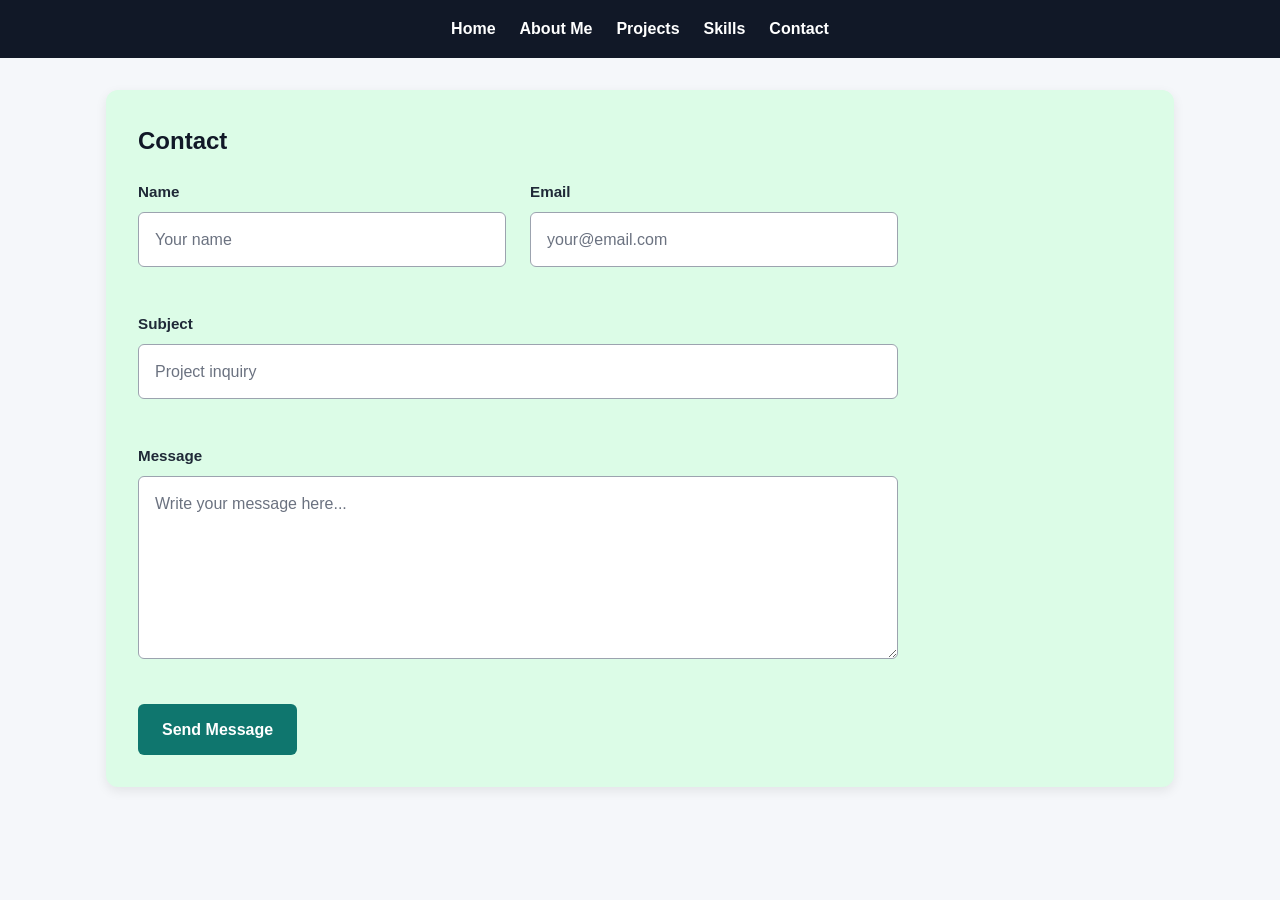
<file: contact.html>
<!DOCTYPE html>
<html lang="en">
<head>
    <meta charset="UTF-8">
    <meta name="viewport" content="width=device-width, initial-scale=1.0">
    <meta name="description" content="Contact the developer for project inquiries, collaborations, or job opportunities.">
    <title>Contact | Developer Portfolio</title>
    <link rel="stylesheet" href="style.css">
    <script src="script.js" defer></script>
</head>
<body>
    <header>
        <nav role="navigation" aria-label="Main navigation">
            <button class="nav-toggle" type="button" aria-expanded="false" aria-controls="primary-navigation" aria-label="Open navigation menu">
                <span class="nav-toggle-bar"></span>
                <span class="nav-toggle-bar"></span>
                <span class="nav-toggle-bar"></span>
            </button>
            <ul id="primary-navigation">
                <li><a href="index.html#home">Home</a></li>
                <li><a href="about-me.html#about-me">About Me</a></li>
                <li><a href="projects.html#projects">Projects</a></li>
                <li><a href="skills.html#skills">Skills</a></li>
                <li><a href="contact.html#contact">Contact</a></li>
            </ul>
        </nav>
    </header>

    <main>
        <section id="contact" aria-labelledby="contact-title">
            <h2 id="contact-title">Contact</h2>

            <form id="contact-form" action="#" method="post">
                <div class="form-field">
                    <label for="name">Name</label>
                    <input type="text" id="name" name="name" placeholder="Your name" autocomplete="name" minlength="2" maxlength="80" aria-describedby="name-message" required>
                    <p class="field-message" id="name-message"></p>
                </div>

                <div class="form-field">
                    <label for="email">Email</label>
                    <input type="email" id="email" name="email" placeholder="your@email.com" autocomplete="email" maxlength="254" aria-describedby="email-message" required>
                    <p class="field-message" id="email-message"></p>
                </div>

                <div class="form-field form-field--wide">
                    <label for="subject">Subject</label>
                    <input type="text" id="subject" name="subject" placeholder="Project inquiry" minlength="3" maxlength="120" aria-describedby="subject-message" required>
                    <p class="field-message" id="subject-message"></p>
                </div>

                <div class="form-field form-field--wide">
                    <label for="message">Message</label>
                    <textarea id="message" name="message" rows="6" placeholder="Write your message here..." minlength="10" maxlength="1000" aria-describedby="message-message" required></textarea>
                    <p class="field-message" id="message-message"></p>
                </div>

                <div class="form-actions form-field--wide">
                    <button type="submit">Send Message</button>
                    <p class="form-status" id="form-status" role="status" aria-live="polite"></p>
                </div>
            </form>
        </section>
    </main>
</body>
</html>
</file>
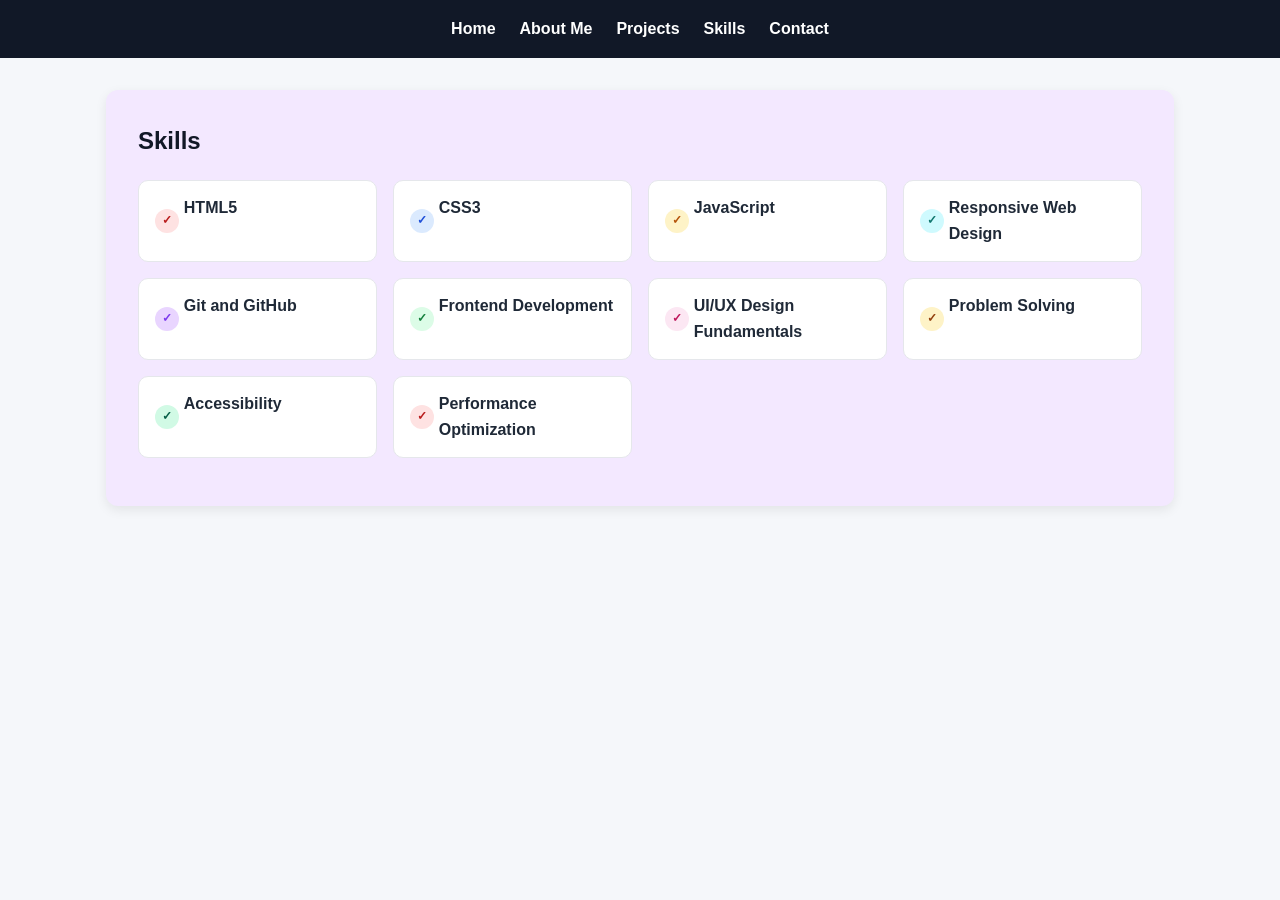
<file: skills.html>
<!DOCTYPE html>
<html lang="en">
<head>
    <meta charset="UTF-8">
    <meta name="viewport" content="width=device-width, initial-scale=1.0">
    <meta name="description" content="Review the technical skills and tools used by this developer in front-end and web development work.">
    <title>Skills | Developer Portfolio</title>
    <link rel="stylesheet" href="style.css">
    <script src="script.js" defer></script>
</head>
<body>
    <header>
        <nav role="navigation" aria-label="Main navigation">
            <button class="nav-toggle" type="button" aria-expanded="false" aria-controls="primary-navigation" aria-label="Open navigation menu">
                <span class="nav-toggle-bar"></span>
                <span class="nav-toggle-bar"></span>
                <span class="nav-toggle-bar"></span>
            </button>
            <ul id="primary-navigation">
                <li><a href="index.html#home">Home</a></li>
                <li><a href="about-me.html#about-me">About Me</a></li>
                <li><a href="projects.html#projects">Projects</a></li>
                <li><a href="skills.html#skills">Skills</a></li>
                <li><a href="contact.html#contact">Contact</a></li>
            </ul>
        </nav>
    </header>

    <main>
        <section id="skills" aria-labelledby="skills-title">
            <h2 id="skills-title">Skills</h2>
            <ul>
                <li class="skill skill-html">HTML5</li>
                <li class="skill skill-css">CSS3</li>
                <li class="skill skill-js">JavaScript</li>
                <li class="skill skill-responsive">Responsive Web Design</li>
                <li class="skill skill-git">Git and GitHub</li>
                <li class="skill skill-frontend">Frontend Development</li>
                <li class="skill skill-uiux">UI/UX Design Fundamentals</li>
                <li class="skill skill-problem">Problem Solving</li>
                <li class="skill skill-accessibility">Accessibility</li>
                <li class="skill skill-performance">Performance Optimization</li>
            </ul>
        </section>
    </main>
</body>
</html>
</file>
<file: style.css>
* {
    box-sizing: border-box;
}

html {
    -webkit-text-size-adjust: 100%;
    -ms-text-size-adjust: 100%;
    text-size-adjust: 100%;
    scroll-behavior: smooth;
}

@media (prefers-reduced-motion: reduce) {
    html {
        scroll-behavior: auto;
    }

    .welcome-content {
        animation: none;
    }

    .welcome-link,
    .highlight-arrow {
        transition: none;
    }
}

body {
    margin: 0;
    font-family: Arial, Helvetica, sans-serif;
    line-height: 1.6;
    background-color: #f5f7fa;
    color: #1f2937;
    -webkit-font-smoothing: antialiased;
    -moz-osx-font-smoothing: grayscale;
}

img {
    max-width: 100%;
    height: auto;
    display: block;
}

a {
    -webkit-tap-highlight-color: transparent;
}

header {
    background-color: #111827;
    color: #ffffff;
    padding: 1rem 2rem;
}

nav ul {
    list-style: none;
    display: -webkit-box;
    display: -ms-flexbox;
    display: flex;
    gap: 1.5rem;
    -webkit-box-pack: center;
    -ms-flex-pack: center;
    justify-content: center;
    -ms-flex-wrap: wrap;
    flex-wrap: wrap;
    margin: 0;
    padding: 0;
}

.nav-toggle {
    display: none;
    width: 44px;
    height: 44px;
    padding: 0;
    border: 1px solid rgba(255, 255, 255, 0.35);
    border-radius: 4px;
    background: transparent;
    color: #ffffff;
    cursor: pointer;
    -webkit-box-align: center;
    -ms-flex-align: center;
    align-items: center;
    -webkit-box-pack: center;
    -ms-flex-pack: center;
    justify-content: center;
    -webkit-box-orient: vertical;
    -webkit-box-direction: normal;
    -ms-flex-direction: column;
    flex-direction: column;
    gap: 5px;
}

.nav-toggle-bar {
    display: block;
    width: 20px;
    height: 2px;
    border-radius: 2px;
    background-color: currentColor;
    -webkit-transition: -webkit-transform 180ms ease, opacity 180ms ease;
    transition: transform 180ms ease, opacity 180ms ease;
}

.nav-toggle:focus-visible,
.nav-toggle:focus {
    outline: 2px solid #60a5fa;
    outline-offset: 3px;
}

nav.is-open .nav-toggle-bar:first-child {
    -webkit-transform: translateY(7px) rotate(45deg);
    transform: translateY(7px) rotate(45deg);
}

nav.is-open .nav-toggle-bar:nth-child(2) {
    opacity: 0;
}

nav.is-open .nav-toggle-bar:last-child {
    -webkit-transform: translateY(-7px) rotate(-45deg);
    transform: translateY(-7px) rotate(-45deg);
}

nav a {
    color: #ffffff;
    text-decoration: none;
    font-weight: 600;
}

nav a:hover,
nav a:focus-visible {
    text-decoration: underline;
    outline: 2px solid #60a5fa;
    outline-offset: 4px;
}

main {
    max-width: 1100px;
    margin: 2rem auto;
    padding: 0 1rem;
}

#home {
    width: 100%;
    max-width: none;
    margin: 0;
    padding: 0;
}

.welcome-hero {
    position: relative;
    display: -webkit-box;
    display: -ms-flexbox;
    display: flex;
    min-height: min(720px, 78vh);
    min-height: min(720px, 78svh);
    overflow: hidden;
    padding: clamp(3rem, 8vw, 7rem) max(1.5rem, calc((100vw - 1100px) / 2));
    background: #172323;
    color: #ffffff;
    border-radius: 0;
    box-shadow: none;
    -webkit-box-align: center;
    -ms-flex-align: center;
    align-items: center;
}

.welcome-image,
.welcome-shade {
    position: absolute;
    inset: 0;
    width: 100%;
    height: 100%;
}

.welcome-image {
    object-fit: cover;
    object-position: center 52%;
}

.welcome-shade {
    background: rgba(9, 20, 21, 0.7);
}

.welcome-content {
    position: relative;
    z-index: 1;
    width: 100%;
    max-width: 760px;
    padding: 2rem 0;
    animation: welcome-arrive 700ms ease both;
}

.welcome-eyebrow,
.highlights-eyebrow {
    margin: 0 0 1.25rem;
    color: #a7f3d0;
    font-size: 0.8rem;
    font-weight: 700;
    text-transform: uppercase;
}

.welcome-eyebrow span {
    padding: 0 0.4rem;
    color: #fbbf24;
}

.welcome-content h1 {
    max-width: 12ch;
    margin: 0;
    color: #ffffff;
    font-family: Georgia, "Times New Roman", serif;
    font-size: clamp(3.25rem, 8vw, 6rem);
    font-weight: 400;
    line-height: 1.02;
}

.welcome-content h1 span {
    color: #a7f3d0;
}

.welcome-intro {
    max-width: 38rem;
    margin: 1.5rem 0 0;
    color: #e5e7eb;
    font-size: 1.15rem;
}

.welcome-actions {
    display: -webkit-box;
    display: -ms-flexbox;
    display: flex;
    -ms-flex-wrap: wrap;
    flex-wrap: wrap;
    gap: 0.75rem;
    margin-top: 2rem;
}

.welcome-link {
    display: inline-flex;
    min-height: 3rem;
    padding: 0.75rem 1.1rem;
    border: 1px solid #a7f3d0;
    border-radius: 3px;
    color: #ffffff;
    font-weight: 700;
    text-decoration: none;
    -webkit-box-align: center;
    -ms-flex-align: center;
    align-items: center;
    gap: 0.75rem;
    transition: background-color 160ms ease, color 160ms ease;
}

.welcome-link--primary {
    background-color: #a7f3d0;
    color: #102322;
}

.welcome-link--primary:hover {
    background-color: #6ee7b7;
}

.welcome-link--secondary:hover {
    background-color: rgba(255, 255, 255, 0.12);
}

.welcome-link:focus-visible,
.welcome-scroll:focus-visible,
.highlight-link:focus-visible {
    outline: 3px solid #fbbf24;
    outline-offset: 4px;
}

.welcome-location {
    margin: 2rem 0 0;
    color: #d1d5db;
    font-size: 0.9rem;
}

.welcome-location span {
    padding: 0 0.4rem;
    color: #fbbf24;
}

.welcome-scroll {
    position: absolute;
    z-index: 1;
    right: max(1.5rem, calc((100vw - 1100px) / 2));
    bottom: 2rem;
    display: -webkit-box;
    display: -ms-flexbox;
    display: flex;
    width: 2.75rem;
    height: 2.75rem;
    border: 1px solid rgba(255, 255, 255, 0.7);
    border-radius: 50%;
    color: #ffffff;
    font-size: 1.2rem;
    text-decoration: none;
    -webkit-box-align: center;
    -ms-flex-align: center;
    align-items: center;
    -webkit-box-pack: center;
    -ms-flex-pack: center;
    justify-content: center;
}

.home-highlights {
    display: -ms-grid;
    display: grid;
    grid-template-columns: minmax(220px, 0.8fr) minmax(0, 1.2fr);
    gap: 3rem;
    max-width: 1100px;
    margin: 0 auto;
    padding: 3.5rem 1.5rem 4rem;
    background: transparent;
    border-radius: 0;
    box-shadow: none;
}

.highlights-eyebrow {
    margin-bottom: 0.75rem;
    color: #0f766e;
}

.highlights-heading h2 {
    margin: 0;
    font-family: Georgia, "Times New Roman", serif;
    font-size: 2rem;
    font-weight: 400;
    line-height: 1.2;
}

.highlights-links {
    border-top: 1px solid #d1d5db;
}

.highlight-link {
    display: -ms-grid;
    display: grid;
    grid-template-columns: 2rem minmax(0, 1fr) 1.5rem;
    gap: 1rem;
    padding: 1rem 0;
    border-bottom: 1px solid #d1d5db;
    color: #1f2937;
    text-decoration: none;
    -webkit-box-align: center;
    -ms-flex-align: center;
    align-items: center;
}

.highlight-number {
    color: #0f766e;
    font-size: 0.8rem;
    font-weight: 700;
}

.highlight-link strong,
.highlight-link small {
    display: block;
}

.highlight-link strong {
    font-size: 1rem;
}

.highlight-link small {
    margin-top: 0.15rem;
    color: #4b5563;
}

.highlight-arrow {
    color: #0f766e;
    font-size: 1.2rem;
    transition: transform 160ms ease;
}

.highlight-link:hover .highlight-arrow {
    -webkit-transform: translate(3px, -3px);
    transform: translate(3px, -3px);
}

@keyframes welcome-arrive {
    from { opacity: 0; transform: translateY(14px); }
    to { opacity: 1; transform: translateY(0); }
}

article,
section {
    background: #ffffff;
    border-radius: 12px;
    padding: 2rem;
    box-shadow: 0 4px 12px rgba(0, 0, 0, 0.08);
}

#about-me {
    background-color: #e0f2fe;
}

#projects {
    background-color: #ecfeff;
}

#skills {
    background-color: #f3e8ff;
}

#contact {
    background-color: #dcfce7;
}

h1, h2, h3 {
    color: #111827;
    margin-top: 0;
}

p {
    margin-bottom: 0;
}

.about-content {
    display: -ms-grid;
    display: grid;
    -ms-grid-columns: 2fr 1fr;
    grid-template-columns: 2fr 1fr;
    gap: 2rem;
    -webkit-box-align: center;
    -ms-flex-align: center;
    align-items: center;
}

.about-text {
    display: grid;
    gap: 1rem;
}

.about-figure {
    margin: 0;
    text-align: center;
}

.about-figure img {
    width: 100%;
    max-width: 320px;
    border-radius: 12px;
    box-shadow: 0 6px 18px rgba(0, 0, 0, 0.1);
}

.about-figure figcaption {
    margin-top: 0.75rem;
    font-size: 0.9rem;
    color: #4b5563;
}

#projects {
    display: block;
}

.project-list {
    display: -webkit-box;
    display: -ms-flexbox;
    display: flex;
    -ms-flex-wrap: wrap;
    flex-wrap: wrap;
    margin: -0.75rem;
    -webkit-box-align: stretch;
    -ms-flex-align: stretch;
    align-items: stretch;
}

.project-filters {
    display: -webkit-box;
    display: -ms-flexbox;
    display: flex;
    -ms-flex-wrap: wrap;
    flex-wrap: wrap;
    gap: 0.5rem;
    margin: 0.5rem 0 0.75rem;
}

.project-filter {
    width: auto;
    padding: 0.5rem 0.8rem;
    border: 1px solid #9ca3af;
    border-radius: 4px;
    background-color: #ffffff;
    color: #1f2937;
    font-size: 0.9rem;
    font-weight: 600;
    cursor: pointer;
    transition: background-color 150ms ease, border-color 150ms ease, color 150ms ease;
}

.project-filter:hover {
    background-color: #f3f4f6;
}

.project-filter[aria-pressed="true"] {
    border-color: #111827;
    background-color: #111827;
    color: #ffffff;
}

.project-filter:focus-visible {
    outline: 2px solid #0f766e;
    outline-offset: 2px;
}

.project-count {
    margin: 0.5rem 0 1rem;
    color: #4b5563;
    font-size: 0.9rem;
}

.project-item[hidden] {
    display: none;
}

.project-item {
    -webkit-box-flex: 1;
    -ms-flex: 1 1 280px;
    flex: 1 1 280px;
    min-width: 0;
    margin: 0.75rem;
    border: 1px solid #e5e7eb;
    padding: 1rem;
    background: #f9fafb;
    display: -webkit-box;
    display: -ms-flexbox;
    display: flex;
    -webkit-box-orient: vertical;
    -webkit-box-direction: normal;
    -ms-flex-direction: column;
    flex-direction: column;
}

.project-item figure {
    margin: 0 0 1rem;
}

.lightbox-trigger {
    display: block;
    width: 100%;
    padding: 0;
    overflow: hidden;
    border: 0;
    border-radius: 8px;
    background: transparent;
    cursor: zoom-in;
}

.lightbox-trigger:focus-visible {
    outline: 3px solid #0f766e;
    outline-offset: 3px;
}

.project-lightbox {
    position: fixed;
    width: calc(100vw - 2rem);
    max-width: 1100px;
    max-height: calc(100vh - 2rem);
    padding: 3.25rem 1.25rem 1rem;
    overflow: auto;
    border: 1px solid rgba(255, 255, 255, 0.18);
    border-radius: 8px;
    background: #111827;
    color: #ffffff;
    box-shadow: 0 24px 80px rgba(0, 0, 0, 0.4);
}

.project-lightbox::backdrop {
    background: rgba(15, 23, 42, 0.82);
}

.lightbox-image {
    width: auto;
    max-width: 100%;
    max-height: calc(100vh - 8rem);
    margin: 0 auto;
    object-fit: contain;
}

.lightbox-caption {
    margin: 0.75rem 0 0;
    color: #ffffff;
    text-align: center;
}

.lightbox-close {
    position: absolute;
    top: 0.5rem;
    right: 0.5rem;
    display: -webkit-box;
    display: -ms-flexbox;
    display: flex;
    width: 2.5rem;
    height: 2.5rem;
    padding: 0;
    border: 1px solid rgba(255, 255, 255, 0.45);
    border-radius: 4px;
    background: transparent;
    color: #ffffff;
    cursor: pointer;
    -webkit-box-align: center;
    -ms-flex-align: center;
    align-items: center;
    -webkit-box-pack: center;
    -ms-flex-pack: center;
    justify-content: center;
}

.lightbox-close span {
    position: absolute;
    width: 1rem;
    height: 2px;
    border-radius: 2px;
    background: currentColor;
}

.lightbox-close span:first-child {
    -webkit-transform: rotate(45deg);
    transform: rotate(45deg);
}

.lightbox-close span:last-child {
    -webkit-transform: rotate(-45deg);
    transform: rotate(-45deg);
}

.lightbox-close:focus-visible {
    outline: 2px solid #60a5fa;
    outline-offset: 3px;
}

.project-item img {
    width: 100%;
    height: auto;
    border-radius: 8px;
    display: block;
}

.project-item p {
    -webkit-box-flex: 1;
    -ms-flex-positive: 1;
    flex-grow: 1;
}

#skills ul {
    list-style: none;
    padding-left: 0;
    display: -ms-grid;
    display: grid;
    -ms-grid-columns: repeat(auto-fit, minmax(220px, 1fr));
    grid-template-columns: repeat(auto-fit, minmax(220px, 1fr));
    gap: 1rem;
}

#skills li {
    position: relative;
    padding: 0.9rem 1rem 0.9rem 2.8rem;
    background: #ffffff;
    border: 1px solid #e5e7eb;
    border-radius: 10px;
    font-weight: 600;
}

#skills li::before {
    content: "✓";
    position: absolute;
    left: 1rem;
    top: 50%;
    -webkit-transform: translateY(-50%);
    -ms-transform: translateY(-50%);
    transform: translateY(-50%);
    width: 1.5rem;
    height: 1.5rem;
    border-radius: 50%;
    display: -webkit-box;
    display: -ms-flexbox;
    display: flex;
    -webkit-box-align: center;
    -ms-flex-align: center;
    align-items: center;
    -webkit-box-pack: center;
    -ms-flex-pack: center;
    justify-content: center;
    font-size: 0.75rem;
    font-weight: 700;
}

.skill-html::before { content: "<>"; background: #fee2e2; color: #b91c1c; }
.skill-css::before { content: "{}"; background: #dbeafe; color: #1d4ed8; }
.skill-js::before { content: "JS"; background: #fef3c7; color: #b45309; }
.skill-responsive::before { content: "↔"; background: #cffafe; color: #0f766e; }
.skill-git::before { content: "⬢"; background: #e9d5ff; color: #7c3aed; }
.skill-frontend::before { content: "◫"; background: #dcfce7; color: #15803d; }
.skill-uiux::before { content: "✦"; background: #fce7f3; color: #be185d; }
.skill-problem::before { content: "✧"; background: #fef3c7; color: #92400e; }
.skill-accessibility::before { content: "♿"; background: #d1fae5; color: #065f46; }
.skill-performance::before { content: "⚡"; background: #fee2e2; color: #b91c1c; }

form {
    display: grid;
    grid-template-columns: repeat(2, minmax(0, 1fr));
    gap: 1.25rem 1.5rem;
    max-width: 760px;
}

.form-field {
    display: grid;
    gap: 0.5rem;
    min-width: 0;
}

.form-field--wide {
    grid-column: 1 / -1;
}

.field-message {
    min-height: 1.25em;
    margin: 0;
    color: #b91c1c;
    font-size: 0.85rem;
}

.field-message[data-state="valid"] {
    color: #166534;
}

.form-actions {
    display: -webkit-box;
    display: -ms-flexbox;
    display: flex;
    -ms-flex-wrap: wrap;
    flex-wrap: wrap;
    -webkit-box-align: center;
    -ms-flex-align: center;
    align-items: center;
    gap: 1rem;
}

.form-status {
    margin: 0;
    color: #4b5563;
    font-size: 0.9rem;
}

.form-status[data-state="error"] {
    color: #b91c1c;
}

.form-status[data-state="valid"] {
    color: #166534;
}

label {
    color: #1f2937;
    font-size: 0.95rem;
    font-weight: 700;
}

input,
textarea,
button {
    font: inherit;
    -webkit-appearance: none;
    -moz-appearance: none;
    appearance: none;
}

#contact input,
#contact textarea {
    width: 100%;
    min-height: 3.25rem;
    padding: 0.85rem 1rem;
    border: 1px solid #9ca3af;
    border-radius: 6px;
    -webkit-border-radius: 6px;
    background-color: #ffffff;
    color: #1f2937;
    transition: border-color 150ms ease, box-shadow 150ms ease;
}

#contact textarea {
    min-height: 10rem;
    resize: vertical;
}

#contact input::placeholder,
#contact textarea::placeholder {
    color: #6b7280;
    opacity: 1;
}

#contact input:focus,
#contact textarea:focus,
#contact button:focus {
    outline: 3px solid rgba(15, 118, 110, 0.25);
    outline-offset: 1px;
    border-color: #0f766e;
    box-shadow: 0 0 0 1px #0f766e;
}

#contact input[aria-invalid="true"],
#contact textarea[aria-invalid="true"] {
    border-color: #b91c1c;
}

#contact input[aria-invalid="false"],
#contact textarea[aria-invalid="false"] {
    border-color: #15803d;
}

#contact button {
    background-color: #0f766e;
    color: #ffffff;
    border: none;
    border-radius: 6px;
    padding: 0.8rem 1.5rem;
    cursor: pointer;
    width: auto;
    min-height: 3rem;
    font-weight: 700;
    transition: background-color 150ms ease, box-shadow 150ms ease;
}

#contact button:hover {
    background-color: #115e59;
    box-shadow: 0 3px 8px rgba(15, 118, 110, 0.2);
}

@media (max-width: 900px) {
    .home-highlights {
        grid-template-columns: minmax(0, 1fr) minmax(0, 1.4fr);
        gap: 2rem;
    }

    .about-content {
        -ms-grid-columns: 1fr;
        grid-template-columns: 1fr;
    }

    .project-item img {
        max-height: 220px;
        -o-object-fit: cover;
        object-fit: cover;
    }
}

@media (max-width: 600px) {
    header {
        padding: 1rem;
    }

    nav ul {
        gap: 0.75rem;
        -webkit-box-pack: start;
        -ms-flex-pack: start;
        justify-content: flex-start;
    }

    nav {
        display: -webkit-box;
        display: -ms-flexbox;
        display: flex;
        -ms-flex-wrap: wrap;
        flex-wrap: wrap;
        -webkit-box-pack: end;
        -ms-flex-pack: end;
        justify-content: flex-end;
    }

    .nav-toggle {
        display: -webkit-box;
        display: -ms-flexbox;
        display: flex;
    }

    nav ul {
        width: 100%;
    }

    nav.nav-ready ul {
        display: none;
        -webkit-box-orient: vertical;
        -webkit-box-direction: normal;
        -ms-flex-direction: column;
        flex-direction: column;
        -webkit-box-align: stretch;
        -ms-flex-align: stretch;
        align-items: stretch;
        margin-top: 0.75rem;
        padding-top: 0.5rem;
        border-top: 1px solid rgba(255, 255, 255, 0.2);
    }

    nav.nav-ready.is-open ul {
        display: -webkit-box;
        display: -ms-flexbox;
        display: flex;
    }

    nav.nav-ready ul a {
        display: block;
        padding: 0.6rem 0.25rem;
    }

    nav a {
        font-size: 0.95rem;
    }

    .welcome-hero {
        min-height: 680px;
        min-height: min(680px, 82svh);
        padding: 3rem 1.25rem 5.5rem;
    }

    .welcome-image {
        object-position: 58% center;
    }

    .welcome-shade {
        background: rgba(9, 20, 21, 0.76);
    }

    .welcome-content h1 {
        font-size: 3.25rem;
    }

    .welcome-intro {
        font-size: 1.05rem;
    }

    .welcome-actions {
        max-width: 19rem;
        -webkit-box-orient: vertical;
        -webkit-box-direction: normal;
        -ms-flex-direction: column;
        flex-direction: column;
    }

    .welcome-link {
        -webkit-box-pack: center;
        -ms-flex-pack: center;
        justify-content: center;
    }

    .welcome-location {
        max-width: 19rem;
        margin-top: 1.5rem;
    }

    .welcome-scroll {
        right: 1.25rem;
        bottom: 1.25rem;
    }

    .home-highlights {
        grid-template-columns: minmax(0, 1fr);
        gap: 1.5rem;
        padding: 2.5rem 1.25rem 3rem;
    }

    article,
    section {
        padding: 1.25rem;
    }

    #skills ul {
        -ms-grid-columns: 1fr;
        grid-template-columns: 1fr;
    }

    #contact form {
        grid-template-columns: minmax(0, 1fr);
    }

    #contact button {
        width: 100%;
    }
}
</file>
